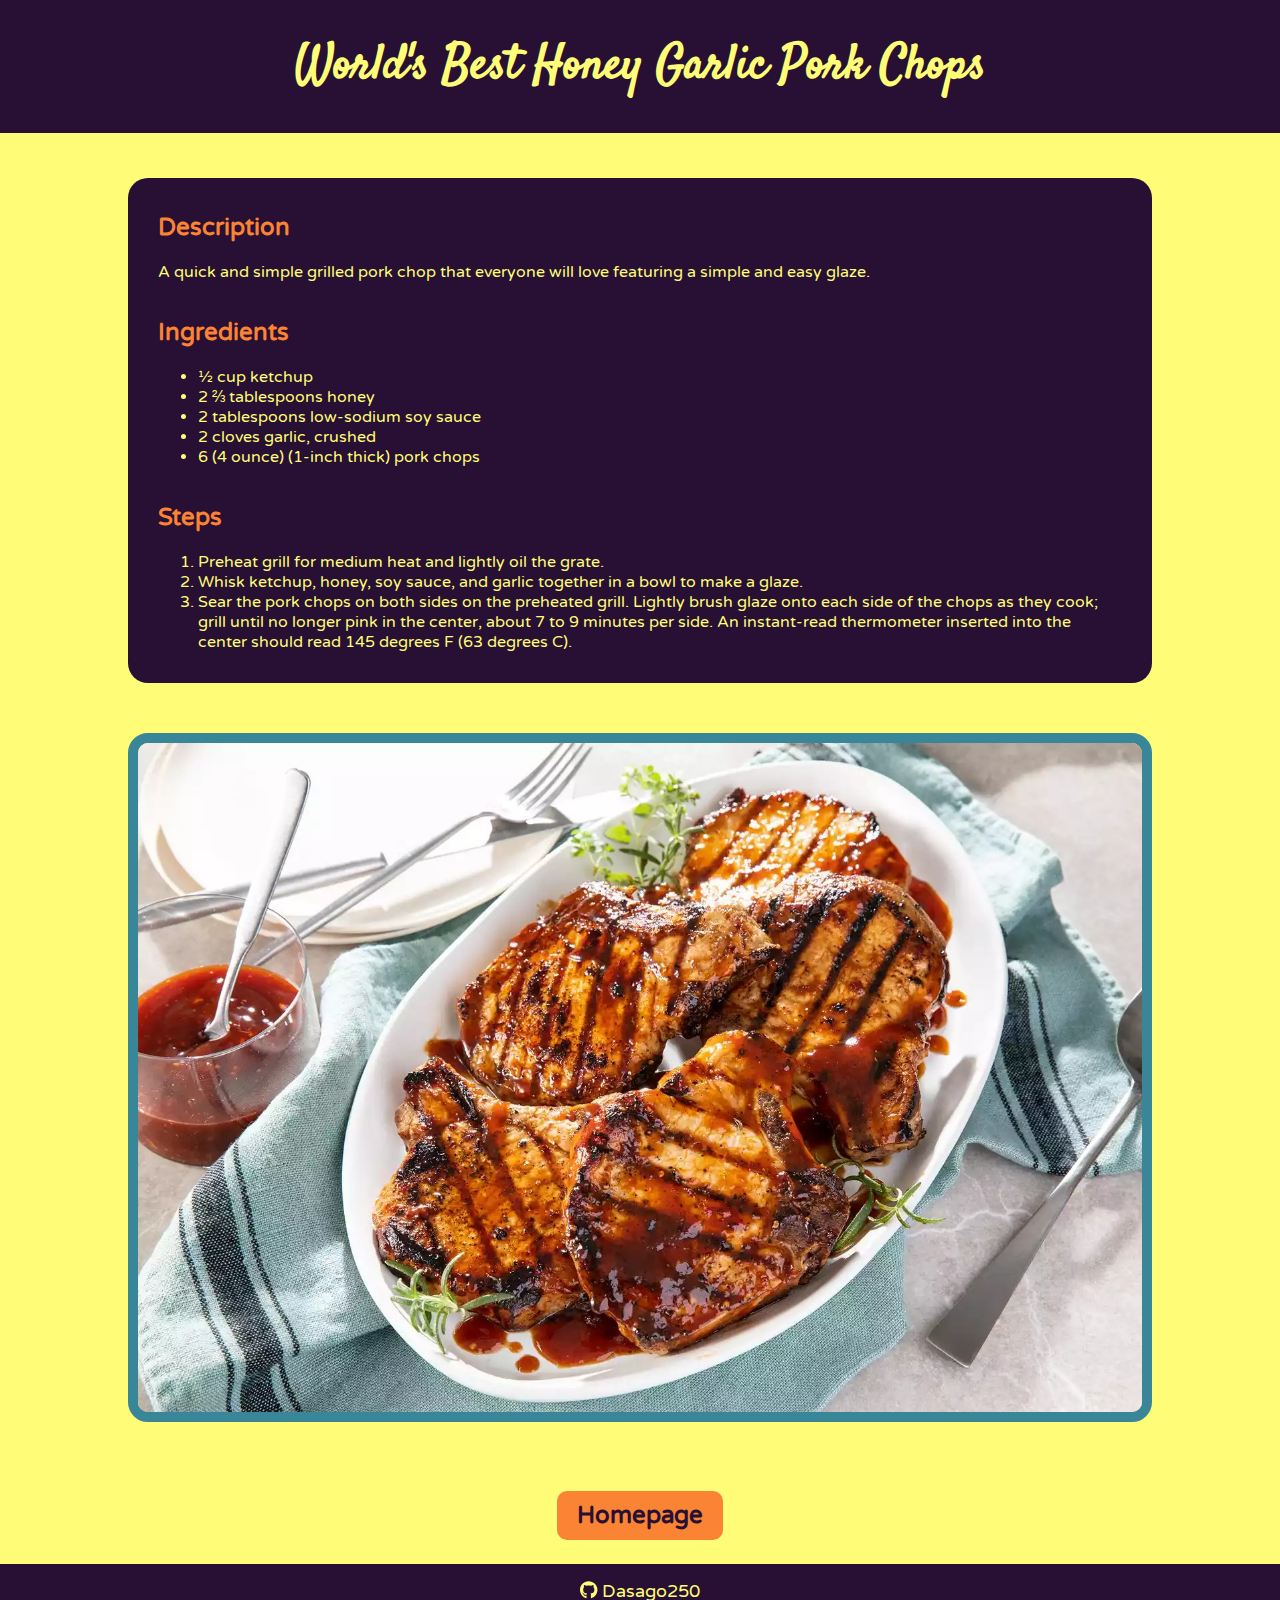
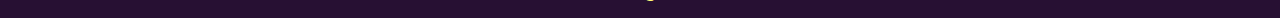
<file: recipes/honey-garlic-pork-chops.html>
<!DOCTYPE html>
<html lang="en">
<head>
  <meta charset="UTF-8">
  <meta http-equiv="X-UA-Compatible" content="IE=edge">
  <meta name="viewport" content="width=device-width, initial-scale=1.0">
  <link rel="stylesheet" href="./recipeStyle.css">
  <script defer src="../all.min.js"></script>
  <title>World's Best Honey Garlic Pork Chops</title>
</head>
<body>
  <header>
    <h1>World's Best Honey Garlic Pork Chops</h1>   
  </header>
  <main>
    <section class="information">
      <div class="description">
        <h2>Description</h2>
        <p>A quick and simple grilled pork chop that everyone will love featuring a simple and easy glaze.</p>        
      </div>
      <div class="ingredients">
        <h2>Ingredients</h2>
        <ul>
          <li>½ cup ketchup</li>
          <li>2 ⅔ tablespoons honey</li>
          <li>2 tablespoons low-sodium soy sauce</li>
          <li>2 cloves garlic, crushed</li>
          <li>6 (4 ounce) (1-inch thick) pork chops</li>
        </ul>        
      </div>
      <div class="steps">
        <h2>Steps</h2>
        <ol>
          <li>Preheat grill for medium heat and lightly oil the grate.</li>
          <li>Whisk ketchup, honey, soy sauce, and garlic together in a bowl to make a glaze.</li>
          <li>Sear the pork chops on both sides on the preheated grill. Lightly brush glaze onto each side of the chops as they cook; grill until no longer pink in the center, about 7 to 9 minutes per side. An instant-read thermometer inserted into the center should read 145 degrees F (63 degrees C).</li>
        </ol>        
      </div>
    </section>
    <section class="image">
      <img src="../images/honey-garlic-pork-chops.jpg" alt="World's Best Honey Garlic Pork Chops">      
    </section>
  </main>
  <section class="homepage">
      <p><a href="../index.html">Homepage</a></p>
  </section>
  <footer>
    <p><a href="https://github.com/Dasago250"><i class="fa-brands fa-github"></i>  Dasago250</a></p>
  </footer>
</body>
</html>
</file>
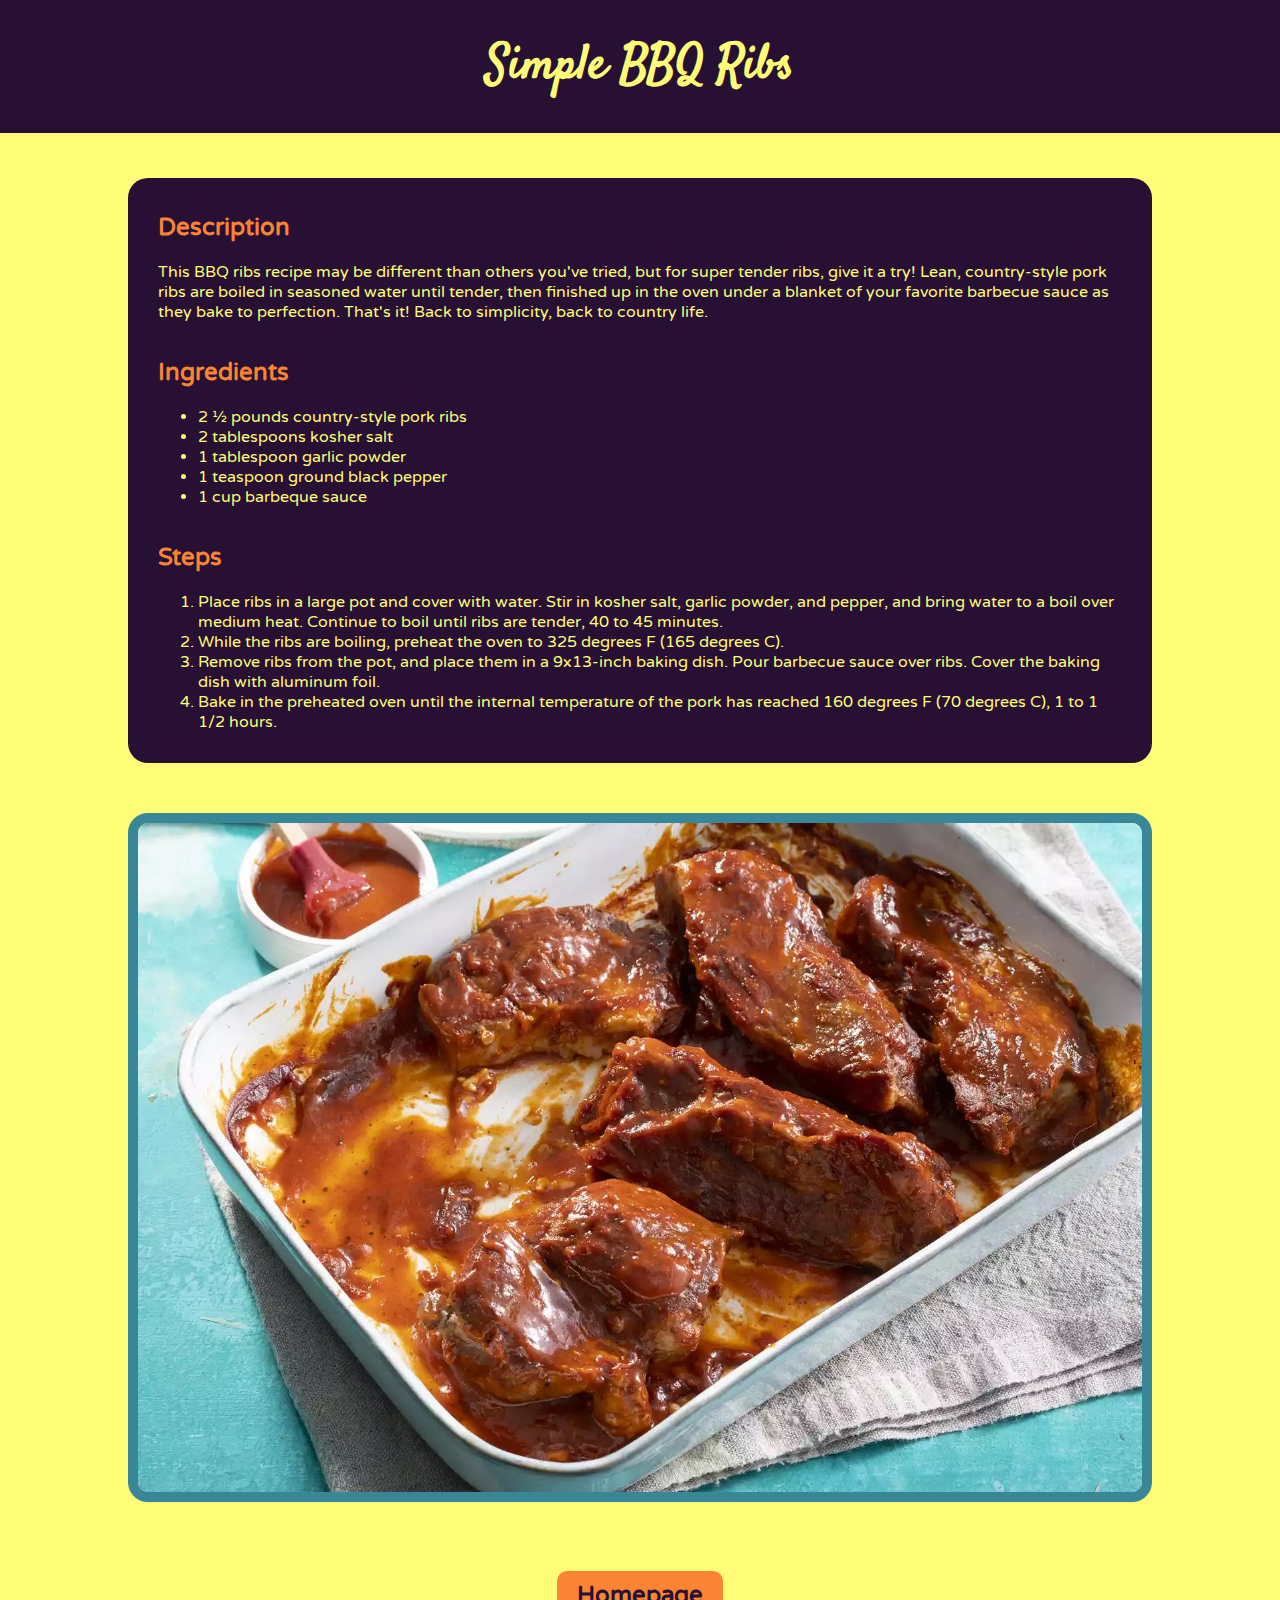
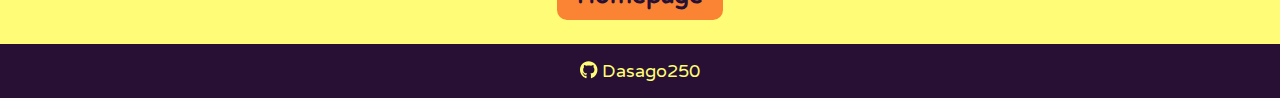
<file: recipes/simple-BBQ-ribs.html>
<!DOCTYPE html>
<html lang="en">
<head>
  <meta charset="UTF-8">
  <meta http-equiv="X-UA-Compatible" content="IE=edge">
  <meta name="viewport" content="width=device-width, initial-scale=1.0">
  <link rel="stylesheet" href="./recipeStyle.css">
  <script defer src="../all.min.js"></script>
  <title>Simple BBQ Ribs</title>
</head>
<body>
  <header>
      <h1>Simple BBQ Ribs</h1>
  </header>
  <main>
    <section class="information">
      <div class="description">
        <h2>Description</h2>
        <p>This BBQ ribs recipe may be different than others you've tried, but for super tender ribs, give it a try! Lean, country-style pork ribs are boiled in seasoned water until tender, then finished up in the oven under a blanket of your favorite barbecue sauce as they bake to perfection. That's it! Back to simplicity, back to country life.</p>

      </div>
      <div class="ingredients">
        <h2>Ingredients</h2> 
        <ul>
          <li>2 ½ pounds country-style pork ribs</li>
          <li>2 tablespoons kosher salt</li>
          <li>1 tablespoon garlic powder</li>
          <li>1 teaspoon ground black pepper</li>
          <li>1 cup barbeque sauce</li>
        </ul>               
      </div>
      <div class="steps">
        <h2>Steps</h2>
        <ol>
          <li>Place ribs in a large pot and cover with water. Stir in kosher salt, garlic powder, and pepper, and bring water to a boil over medium heat. Continue to boil until ribs are tender, 40 to 45 minutes.</li>
          <li>While the ribs are boiling, preheat the oven to 325 degrees F (165 degrees C).</li>
          <li>Remove ribs from the pot, and place them in a 9x13-inch baking dish. Pour barbecue sauce over ribs. Cover the baking dish with aluminum foil.</li>
          <li>Bake in the preheated oven until the internal temperature of the pork has reached 160 degrees F (70 degrees C), 1 to 1 1/2 hours.</li>
        </ol>
      </div>
    </section>
    <section class="image">
      <img src="../images/simple-BBQ-ribs.jpg" alt="Simple BBQ Ribs">
    </section>
  </main>
  <section class="homepage">
    <p><a href="../index.html">Homepage</a></p>
  </section>
  <footer>
    <p><a href="https://github.com/Dasago250"><i class="fa-brands fa-github"></i>  Dasago250</a></p>
  </footer>
</body>
</html>
</file>
<file: recipes/recipeStyle.css>
@font-face {
  font-family: 'Satisfy';
  src: url(../Fonts/Satisfy-Regular.ttf);
  font-weight: normal;
  font-style: normal;
}
@font-face {
  font-family: 'VarelaRound';
  src: url(../Fonts/VarelaRound-Regular.ttf);
  font-weight: normal;
  font-style: normal;
}

*{
  box-sizing: border-box;
}

body{
  margin: 0;
  padding: 0;
  font-family: 'VarelaRound', sans-serif;
  background-color: #FFFD77;
  display: flex;
  flex-direction: column;
}
/*--------------------Header----------------------------*/
header {
  display: flex;
  justify-content: center;
  align-items: center;
  background-color: #271033;
}
header h1{
  font-family: 'Satisfy', sans-serif;
  font-size: 48px;
  color: #FFFD77;
  text-align: center;
}

/*--------------------Main----------------------------*/
main{
  flex : 1 1 auto;
  display: flex;
  flex-direction: column;
  justify-content: center;
  align-items: center;
  padding: 5vh 10%;
  gap:50px
}
main .image{
  width: 100%;
  display: flex;
  justify-content: center;
  align-items: center;
}
main .image img{
  width: 100%;
  height: auto;
  border: 10px solid #388697;
  border-radius: 20px;
}

main .information{
  background-color: #271033;
  border-radius: 20px;
  padding: 15px 30px;
  display: flex;
  flex-direction: column;
  color: #FFFD77;
}
main .information h2{
  color: #FA8334;
  font-size: 24px;
}
/*--------------------Footer----------------------------*/
.homepage{
  display: flex;
  justify-content: center;
  align-items: center;
  font-size: 24px;
  font-weight: bold;
}
.homepage p{
  background-color: #FA8334;
  padding: 10px 20px;
  border-radius: 10px;

}
.homepage p a{
  text-decoration: none;
  color: #271033;
}

footer{
  background-color: #271033;
  display: flex;
  justify-content: center;
  align-items: center;
}
footer p a{
  text-decoration: none;
  font-size: 18px;
  color: #FFFD77;
}
</file>
